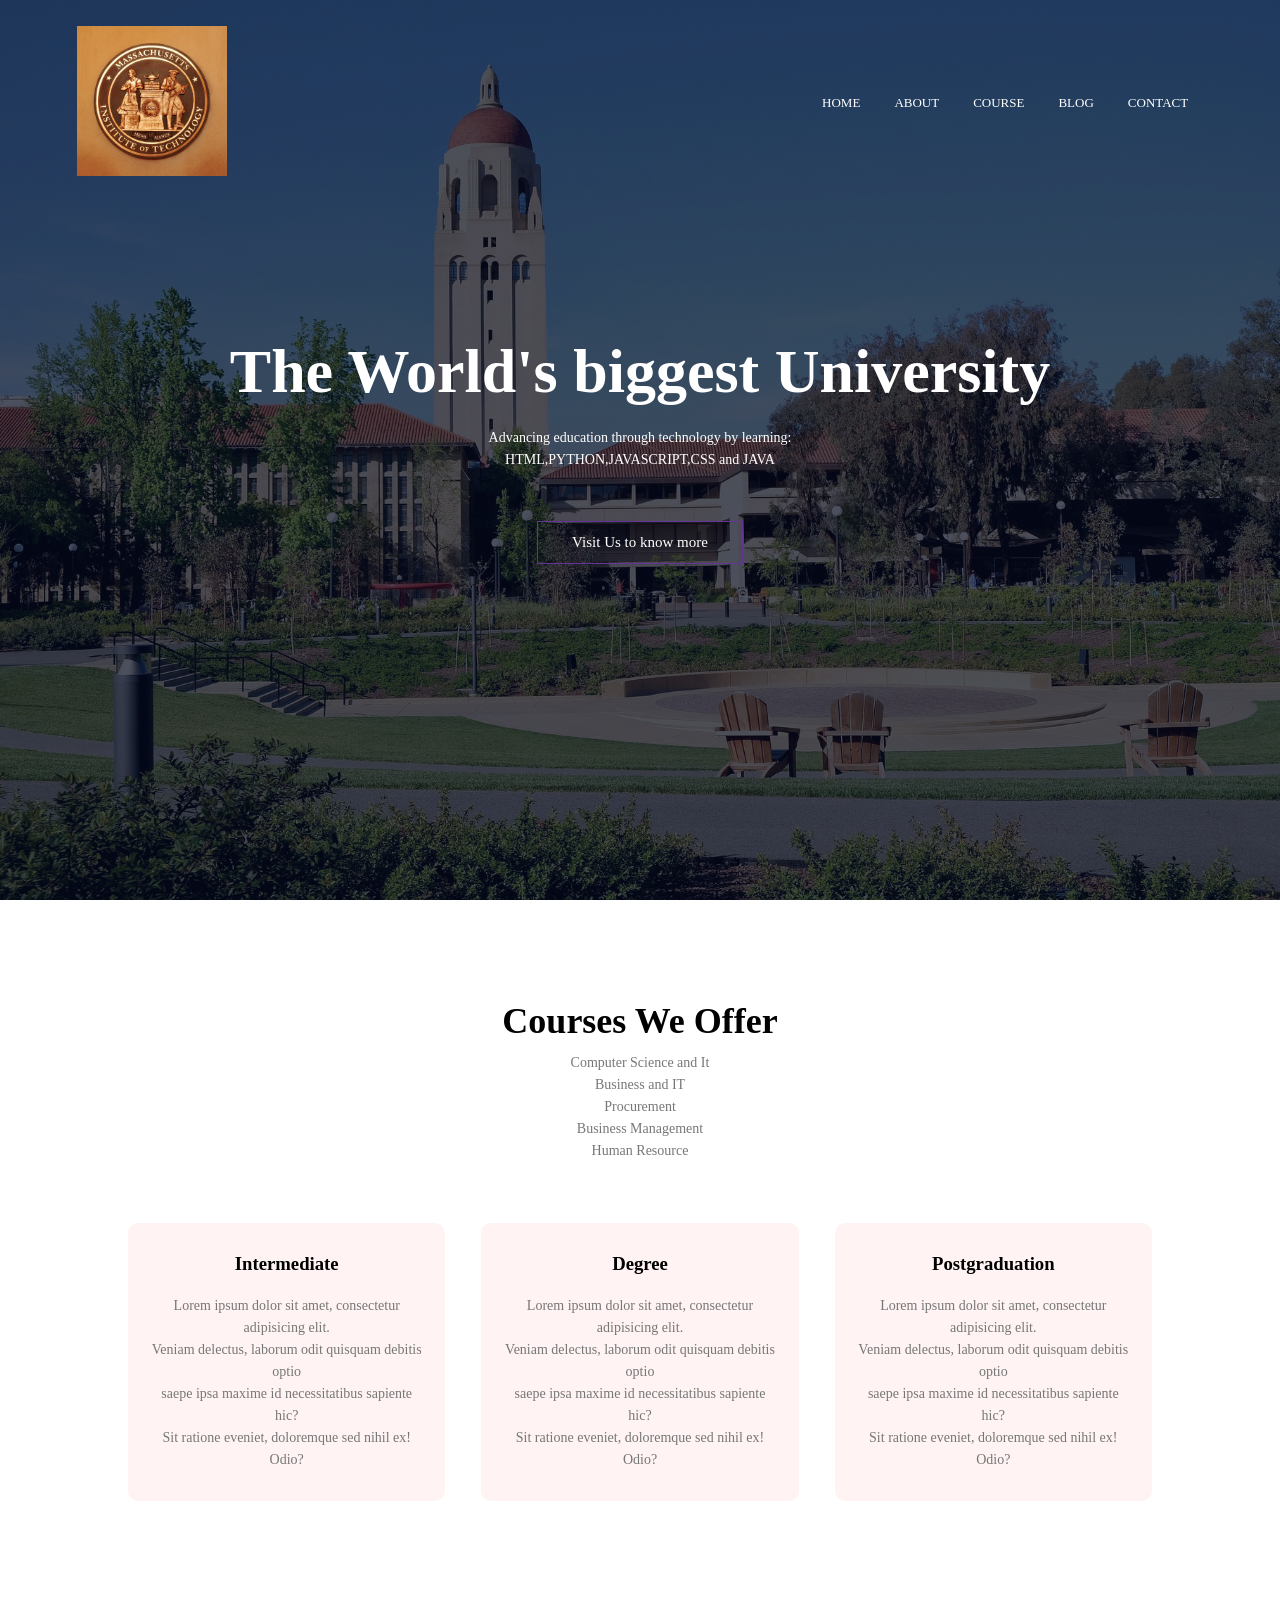
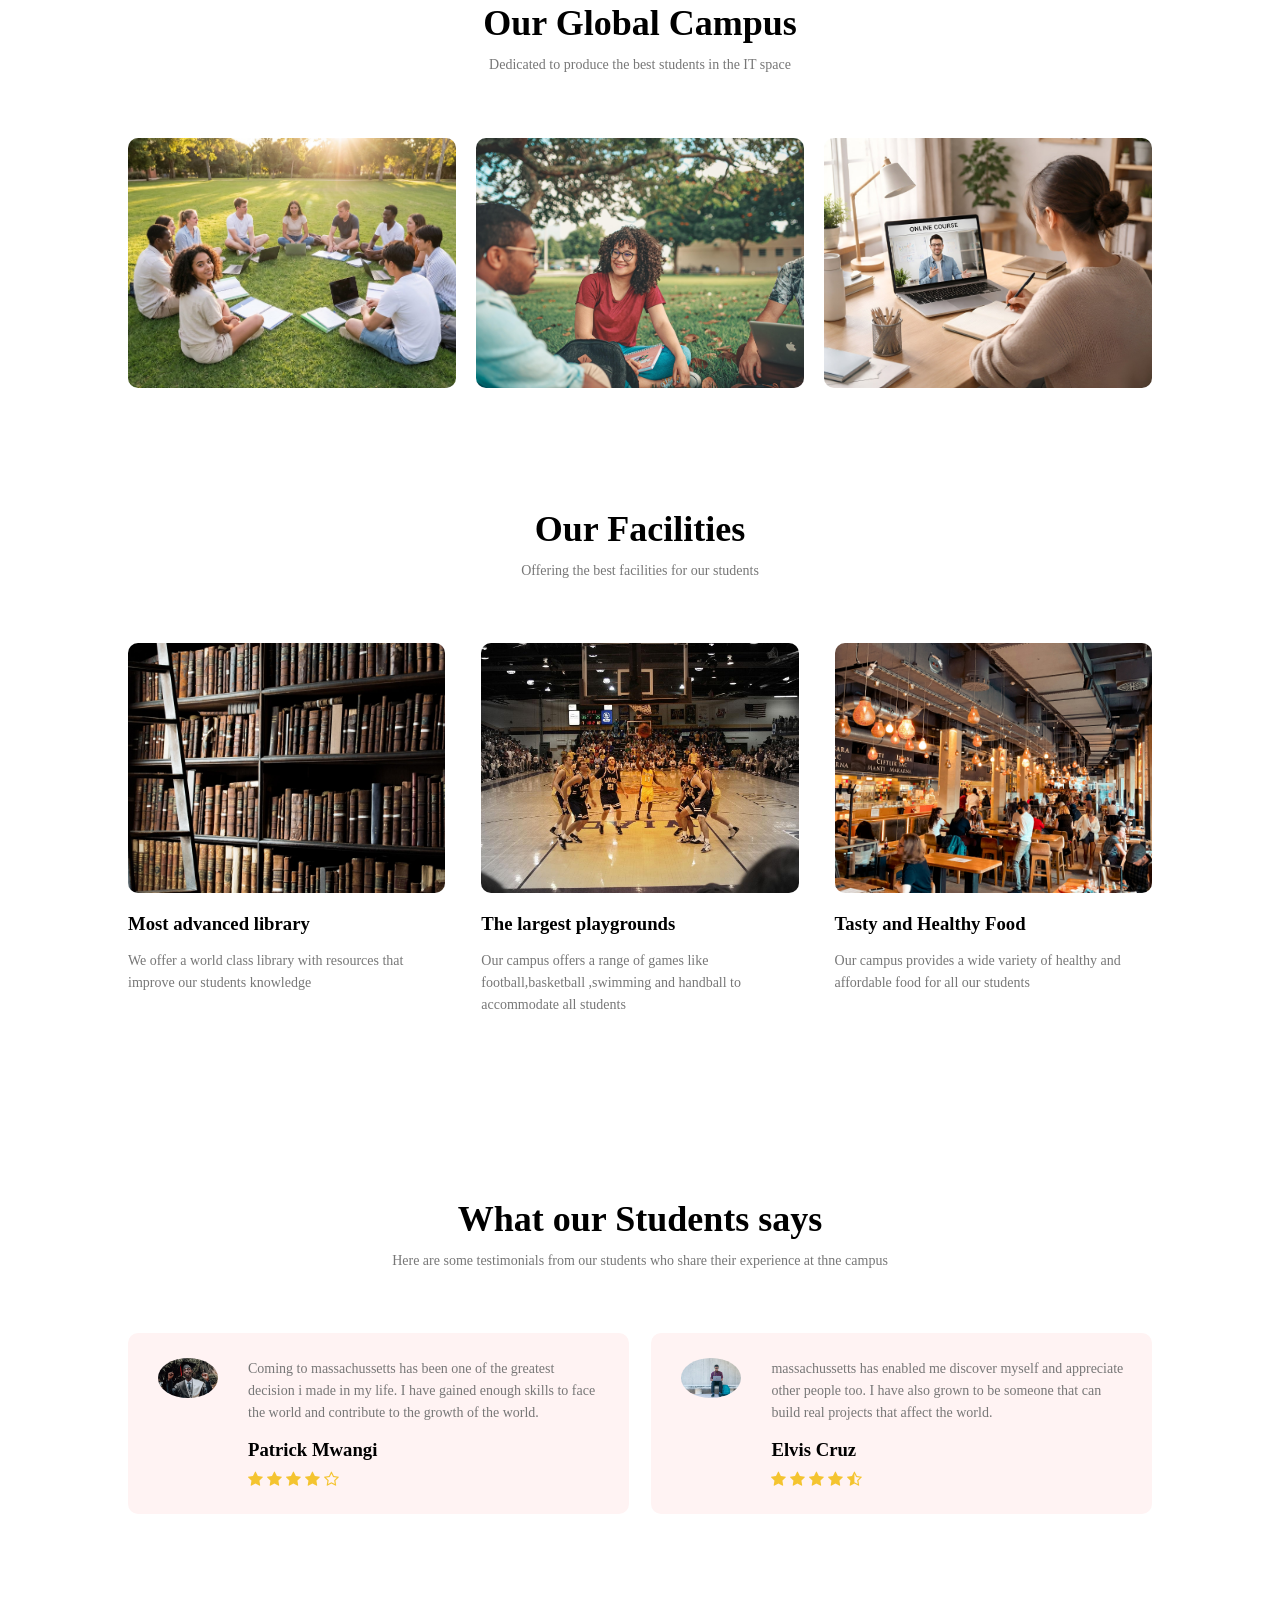
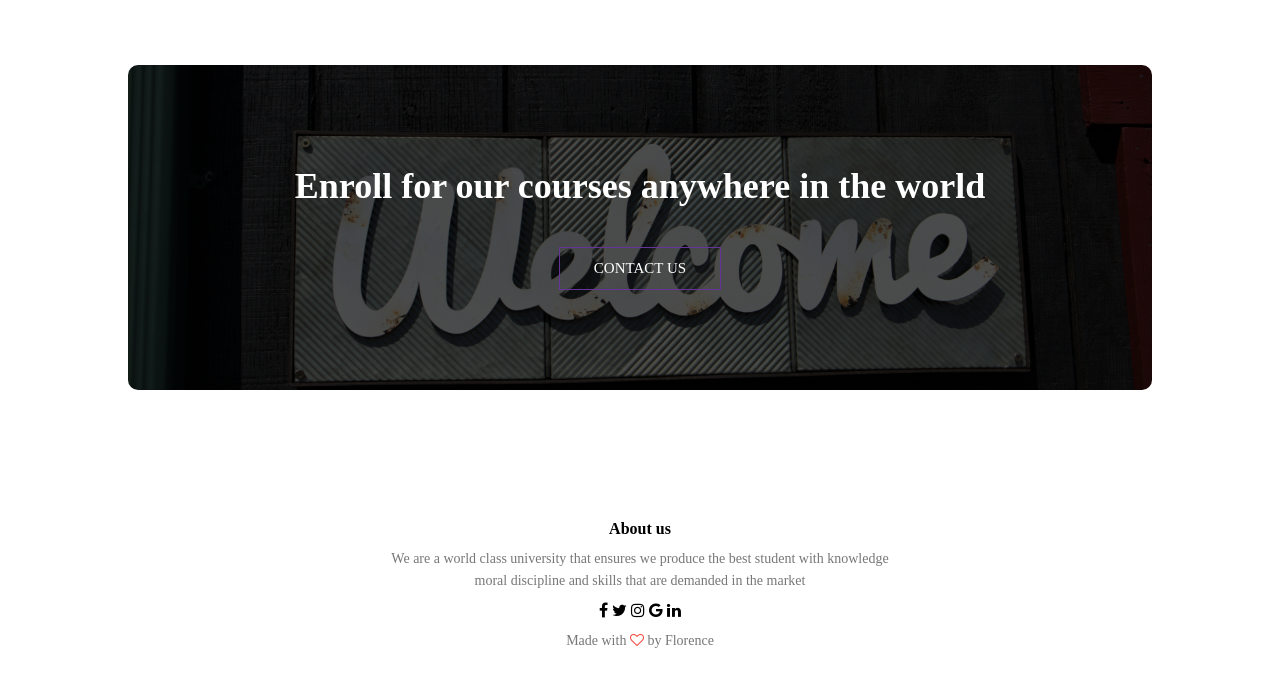
<file: index.html>
<!DOCTYPE html>
<html lang="en">
<head>
    <meta charset="UTF-8">
    <meta name="viewport" content="width=device-width, initial-scale=1.0">
    <title>University website</title>
    <link rel="stylesheet" href="style.css">
    <link rel="stylesheet" href="https://cdnjs.cloudflare.com/ajax/libs/font-awesome/4.7.0/css/font-awesome.min.css">
</head>
<body>
    <section class="header">
    <nav>
        <a href="index.html"><img src="images/logo.jpg"></a>
        <div class="nav-links" id="navLinks">
            <i class="fa fa-times"onclick="hideMenu()" ></i>
            <ul>
             <li><a href="index.html">HOME</a></li>
            <li><a href="about.html">ABOUT</a></li>
            <li><a href="course.html">COURSE</a></li>
            <li><a href="blog.html">BLOG</a></li>
             <li><a href="contact.html">CONTACT</a></li>
             </ul>
        </div>
        <i class="fa fa-bars" onclick="showMenu()"></i>

    </nav>

    <div class="text-box">
        <h1>The World's biggest University</h1>
        <p>Advancing education through technology by learning:<br> HTML,PYTHON,JAVASCRIPT,CSS and JAVA</p>
        <a href="" class="hero-btn">Visit Us to know more</a>
    </div>
    </section>
    <!-----Course------>
    <section class="course">
        <h1>Courses We Offer</h1>
        <p>Computer Science and It<br>Business and IT<br>Procurement<br>Business Management<br>Human Resource</p>

        <div class="row">
            <div class="course-col">
                <h3>Intermediate</h3>
                <p>Lorem ipsum dolor sit amet, consectetur adipisicing elit. <br>Veniam delectus, laborum odit quisquam debitis optio<br> saepe ipsa maxime id necessitatibus sapiente hic? <br>Sit ratione eveniet, doloremque sed nihil ex! Odio?</p>
            </div>
            <div class="course-col">
                <h3>Degree</h3>
                <p>Lorem ipsum dolor sit amet, consectetur adipisicing elit. <br>Veniam delectus, laborum odit quisquam debitis optio<br> saepe ipsa maxime id necessitatibus sapiente hic? <br>Sit ratione eveniet, doloremque sed nihil ex! Odio?</p>
            </div>
            <div class="course-col">
                <h3>Postgraduation</h3>
                <p>Lorem ipsum dolor sit amet, consectetur adipisicing elit. <br>Veniam delectus, laborum odit quisquam debitis optio<br> saepe ipsa maxime id necessitatibus sapiente hic? <br>Sit ratione eveniet, doloremque sed nihil ex! Odio?</p>
            </div>

        </div>

    </section>
    <!-------campus----->
    <section class="campus">
        <h1>Our Global Campus</h1>
        <p>Dedicated to produce the best students in the IT space</p>
        <div class="row">
            <div class="campus-col">
                <img src="images/group discussion.jpg">
                <div class="layer">
                    <h3>MIAMI</h3>
                </div>
            </div>
            <div class="campus-col">
                <img src="images/learning.jpg">
                <div class="layer">
                    <h3>NAIROBI</h3>
                </div>
            </div>
            <div class="campus-col">
                <img src="images/online learning.jpg">
                <div class="layer">
                    <h3>LONDON</h3>
                </div>
            </div>
        </div>
    </section>
    <!---facilities----->
    <section class="facilities">
        <h1>Our Facilities</h1>
        <p>Offering the best facilities for our students</p>
        <div class="row">
            <div class="facilities-col">
                <img src="images/library.jpg">
                <h3>Most advanced library</h3>
                <p>We offer a world class library with resources that improve our students knowledge</p>

            </div>
             <div class="facilities-col">
                <img src="images/basketball.jpg">
                <h3>The largest playgrounds</h3>
                <p>Our campus offers a range of games like football,basketball ,swimming and handball to accommodate all students</p>

            </div>
             <div class="facilities-col">
                <img src="images/cafetaria.jpg">
                <h3>Tasty and Healthy Food</h3>
                <p>Our campus provides a wide variety of healthy and affordable food for all our students</p>

            </div>

        </div>

    </section>

    <!-------testimonials----->
    <section class="testimonials">
        <h1>What our Students says</h1>
        <p>Here are some testimonials from our students who share their experience at thne campus</p>
        <div class="row">
            <div class="testimonial-col">
                <img src="images/graduate.jpg">
            <div>
                <p>Coming to massachussetts  has been one of the greatest decision i made in my life. I have gained enough skills to face the world and contribute to the growth of the world.</p>
                <h3>Patrick Mwangi</h3>
                <i class="fa fa-star"></i>
                <i class="fa fa-star"></i>
                <i class="fa fa-star"></i>
                <i class="fa fa-star"></i>
                <i class="fa fa-star-o"></i>

            </div>
            </div>
             <div class="testimonial-col">
                <img src="images/student.jpg">
            <div>
                <p>massachussetts has enabled me discover myself and appreciate other people too. I have also grown to be someone that can build real projects that affect the world. </p>
                <h3>Elvis Cruz</h3>
                <i class="fa fa-star"></i>
                <i class="fa fa-star"></i>
                <i class="fa fa-star"></i>
                <i class="fa fa-star"></i>
                <i class="fa fa-star-half-o"></i>
            </div>
            </div>
        </div>

    </section>

    <!-------call to action----->
    <section class="cta">
        <h1>Enroll for our courses anywhere in the world</h1>
        <a href="" class="hero-btn">CONTACT US</a>
    </section>

    <!-----Footer---->
    <section class="footer">
        <h4>About us</h4>
        <p>We are a world class university that ensures we produce the best student with knowledge<br>moral discipline and skills that are demanded in the market</p>
        <div class="icons">
        <i class="fa fa-facebook"></i>
        <i class="fa fa-twitter"></i>
        <i class="fa fa-instagram"></i>
        <i class="fa fa-google"></i>
        <i class="fa fa-linkedin"></i>
        </div>
        <p>Made with <i class="fa fa-heart-o"></i> by Florence</p>
    </section>

    <!--------JavaScript for Toggle Menu------>
    <script>
        var navLinks = document.getElementById("navLinks");
        function showMenu() {
            navLinks.style.right = "0";
        }
        function hideMenu() {
            navLinks.style.right = "-200px";
        }

    </script>
</body>
</html>
</file>
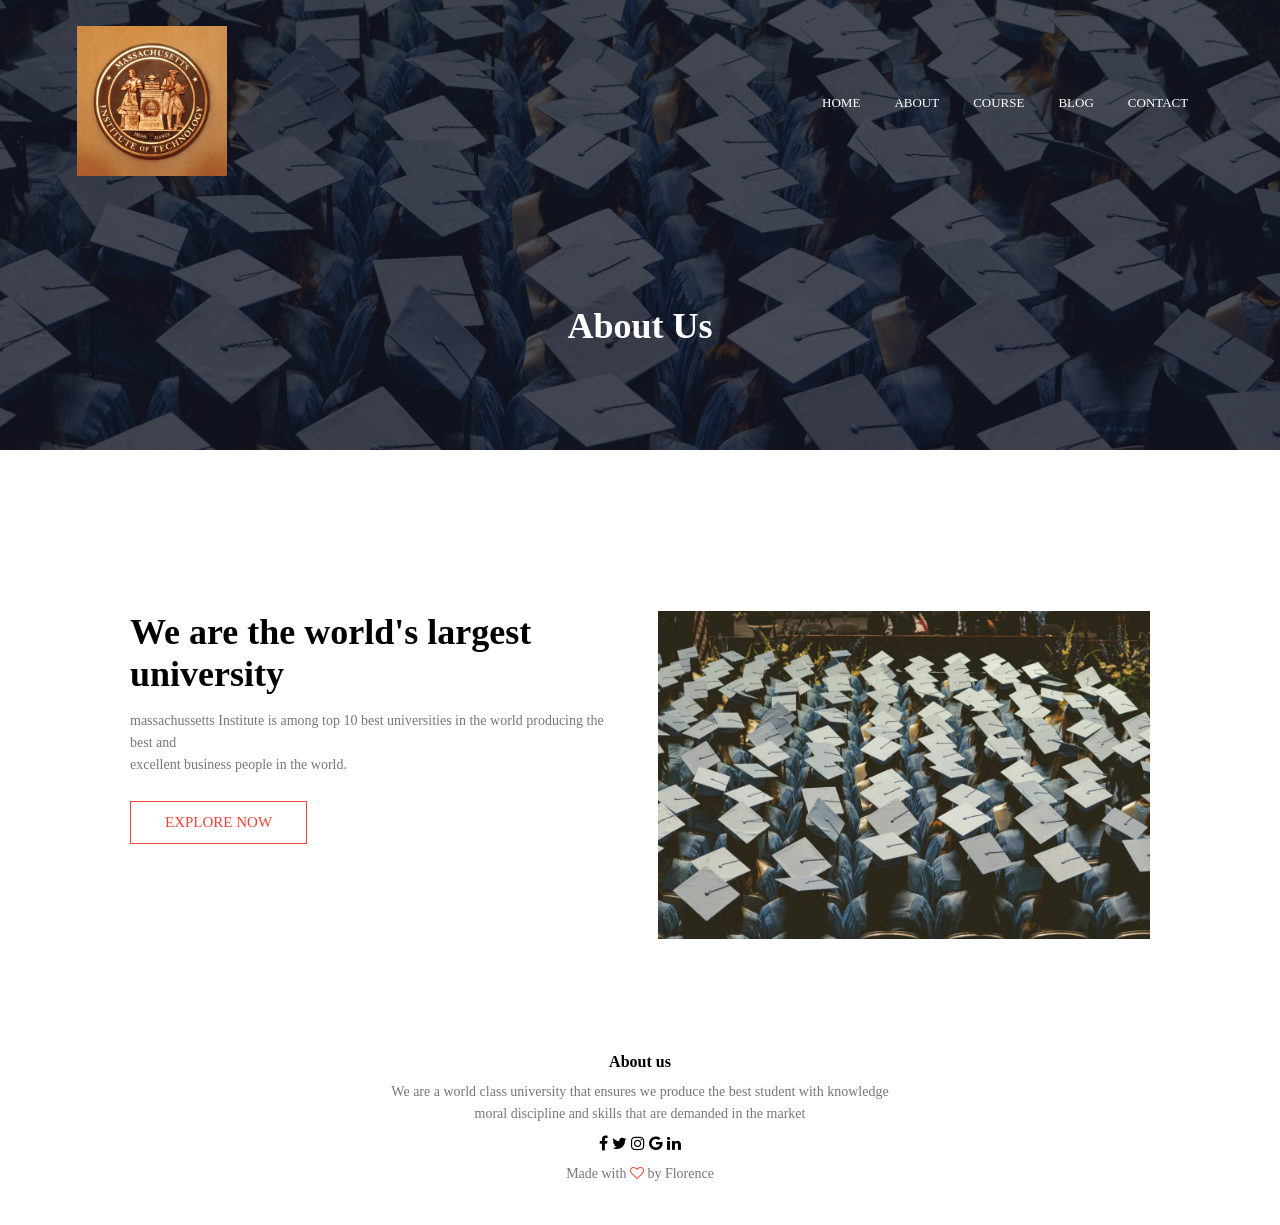
<file: about.html>
<!DOCTYPE html>
<html lang="en">
<head>
    <meta charset="UTF-8">
    <meta name="viewport" content="width=device-width, initial-scale=1.0">
    <title>University website</title>
    <link rel="stylesheet" href="style.css">
    <link rel="stylesheet" href="https://cdnjs.cloudflare.com/ajax/libs/font-awesome/4.7.0/css/font-awesome.min.css">
</head>
<body>
    <section class="sub-header">
    <nav>
        <a href="index.html"><img src="images/logo.jpg"></a>
        <div class="nav-links" id="navLinks">
            <i class="fa fa-times"onclick="hideMenu()" ></i>
            <ul>
            <li><a href="index.html">HOME</a></li>
            <li><a href="about.html">ABOUT</a></li>
            <li><a href="course.html">COURSE</a></li>
            <li><a href="blog.html">BLOG</a></li>
             <li><a href="contact.html">CONTACT</a></li>
             </ul>
        </div>
        <i class="fa fa-bars" onclick="showMenu()"></i>

    </nav>
<h1>About Us</h1>
    
    </section>
    <!------about us content----->
    <section class="about-us">
        <div class="row">
            <div class="about-col">
                <h1>We are the world's largest university</h1>
                <p>massachussetts Institute is among top 10 best universities in the world producing the best and <br>excellent business people in the world.<br> </p>
                <a href="" class="hero-btn red-btn">EXPLORE NOW</a>
                </div>
                <div class="about-col">
                    <img src="images/about.jpg">
                
            </div>
        </div>
    </section>
   
    <!-----Footer---->
    <section class="footer">
        <h4>About us</h4>
        <p>We are a world class university that ensures we produce the best student with knowledge<br>moral discipline and skills that are demanded in the market</p>
        <div class="icons">
        <i class="fa fa-facebook"></i>
        <i class="fa fa-twitter"></i>
        <i class="fa fa-instagram"></i>
        <i class="fa fa-google"></i>
        <i class="fa fa-linkedin"></i>
        </div>
        <p>Made with <i class="fa fa-heart-o"></i> by Florence</p>
    </section>

    <!--------JavaScript for Toggle Menu------>
    <script>
        var navLinks = document.getElementById("navLinks");
        function showMenu() {
            navLinks.style.right = "0";
        }
        function hideMenu() {
            navLinks.style.right = "-200px";
        }

    </script>
</body>
</html>
</file>
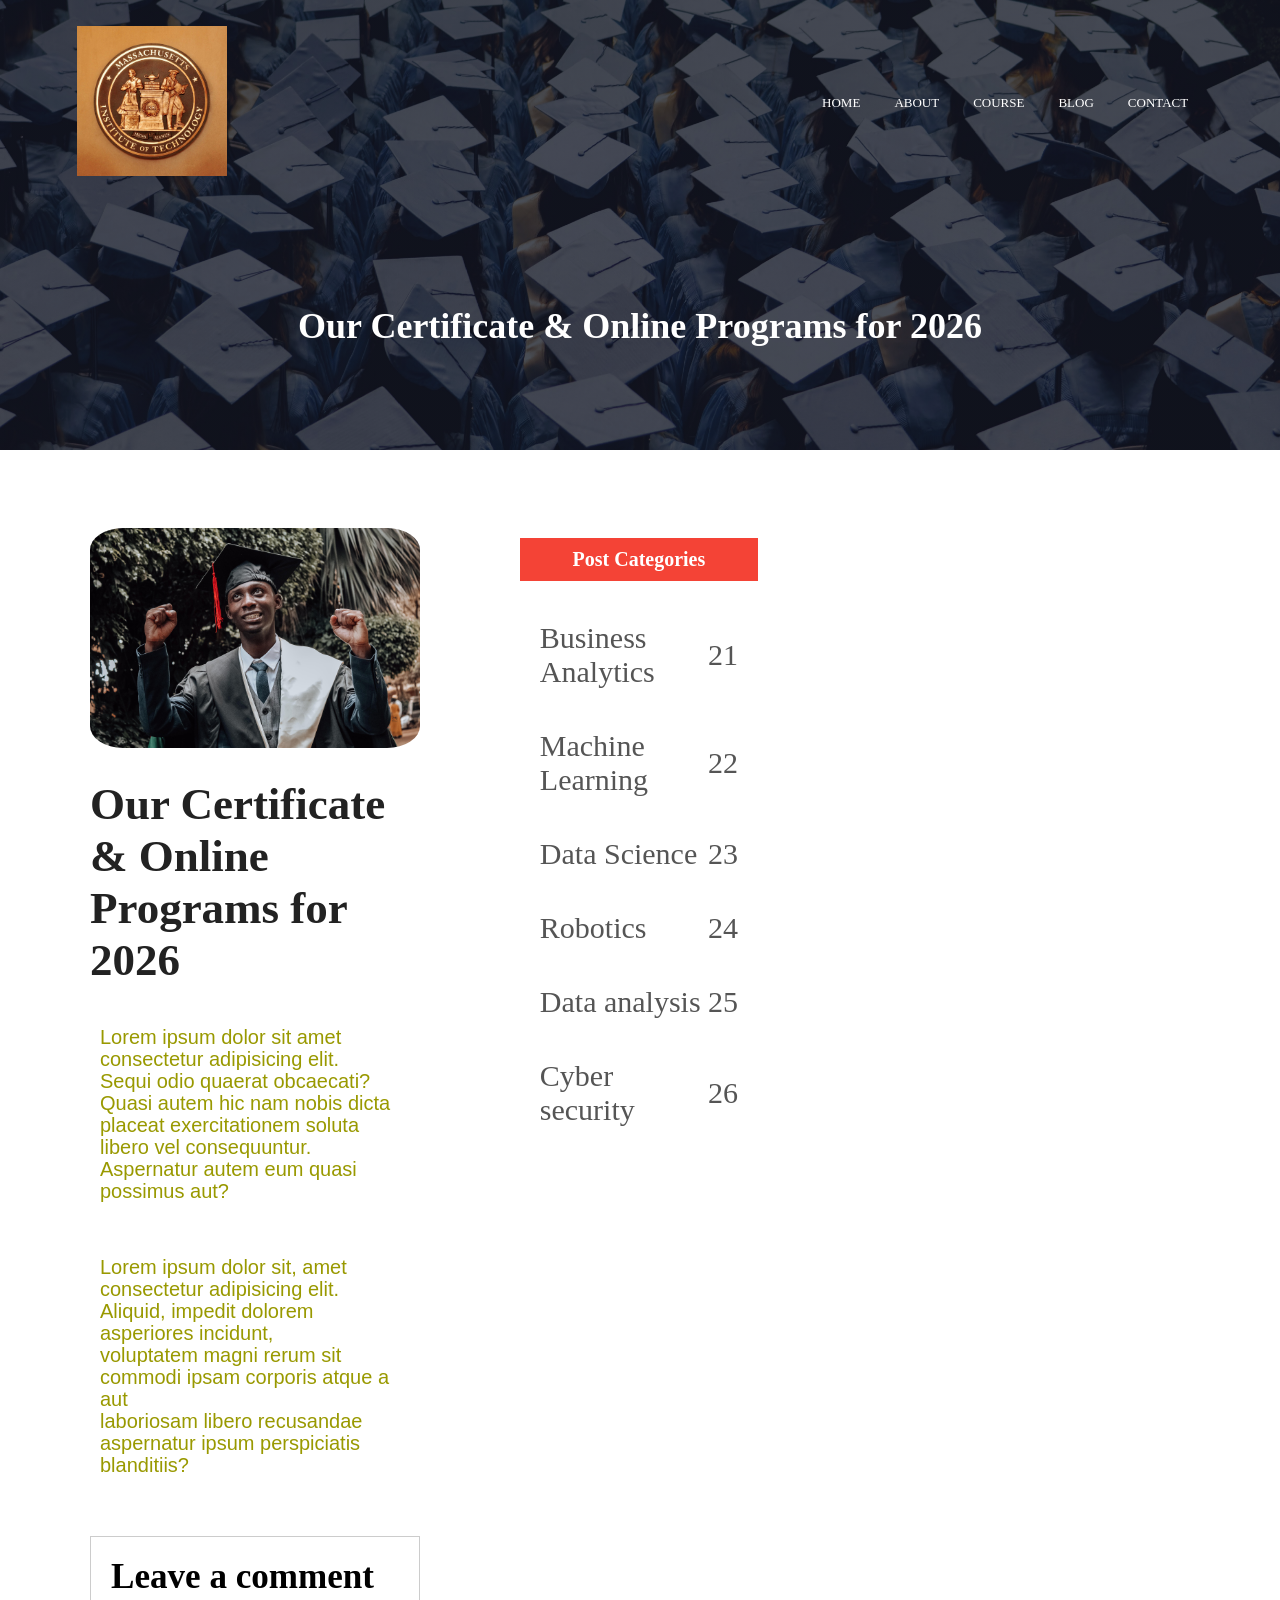
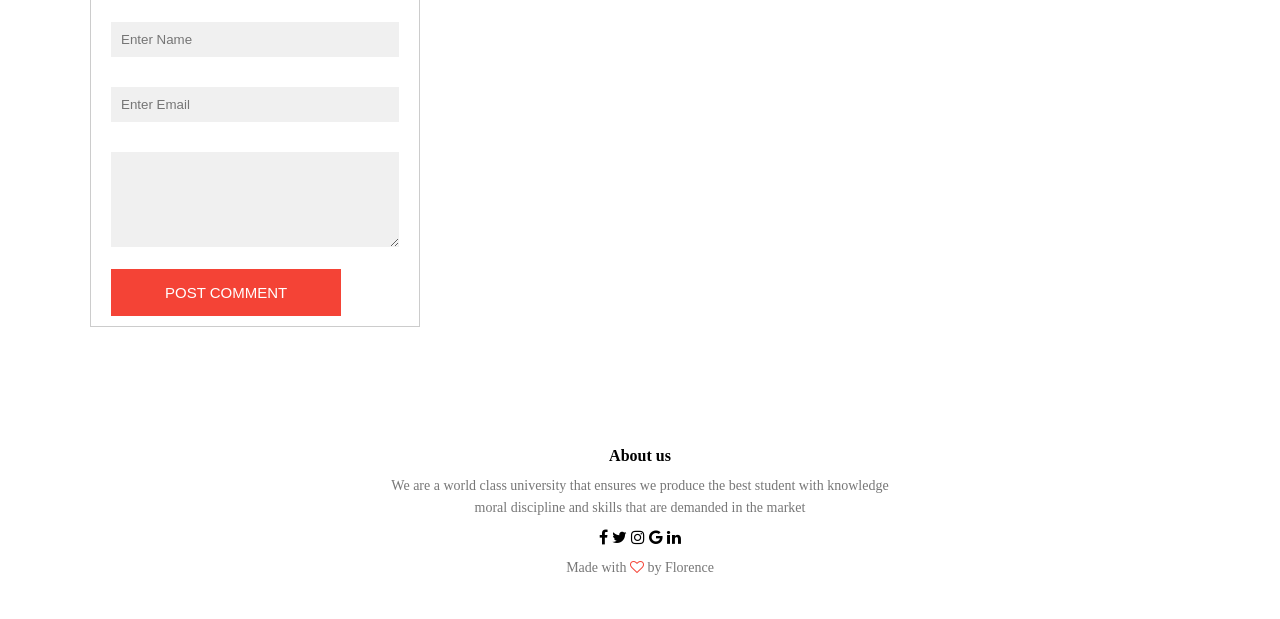
<file: blog.html>
<!DOCTYPE html>
<html lang="en">
<head>
    <meta charset="UTF-8">
    <meta name="viewport" content="width=device-width, initial-scale=1.0">
    <title>University website</title>
    <link rel="stylesheet" href="style.css">
    <link rel="stylesheet" href="https://cdnjs.cloudflare.com/ajax/libs/font-awesome/4.7.0/css/font-awesome.min.css">
</head>
<body>
    <section class="sub-header">
    <nav>
        <a href="index.html"><img src="images/logo.jpg"></a>
        <div class="nav-links" id="navLinks">
            <i class="fa fa-times"onclick="hideMenu()" ></i>
            <ul>
             <li><a href="index.html">HOME</a></li>
            <li><a href="about.html">ABOUT</a></li>
            <li><a href="course.html">COURSE</a></li>
            <li><a href="blog.html">BLOG</a></li>
             <li><a href="contact.html">CONTACT</a></li>
             </ul>
        </div>
        <i class="fa fa-bars" onclick="showMenu()"></i>

    </nav>
<h1>Our Certificate & Online Programs for 2026</h1>

    </section>
    <!----BLOG PAGE CONTENT---->
    <section class="blog-content">
        <div class="row">
            <div class="blog-left">
            <img src="images/graduate.jpg">
            <h2>Our Certificate & Online Programs for 2026</h2>
            <p>Lorem ipsum dolor sit amet consectetur adipisicing elit. <br>Sequi odio quaerat obcaecati? Quasi autem hic nam nobis dicta placeat exercitationem soluta libero vel consequuntur.<br> Aspernatur autem eum quasi possimus aut?</p>
            <br>
            <p>Lorem ipsum dolor sit, amet consectetur adipisicing elit. <br>Aliquid, impedit dolorem asperiores incidunt, <br>voluptatem magni rerum sit commodi ipsam corporis atque a aut <br>laboriosam libero recusandae aspernatur ipsum perspiciatis blanditiis?</p>
            
            <div class="comment-box">
                <h3>Leave a comment</h3>
                <form class="comment-form">
                    <input type="text" placeholder="Enter Name">
                    <input type="email" placeholder="Enter Email">
                    <textarea rows="5" placeholder="Your comment">
                    </textarea>
                    <button type= "submit" class="contact-btn">POST COMMENT</button>
                </form>
            </div>
            </div>
            <div class="blog-right">
            <h3>Post Categories</h3>
        <div>
            <span>Business Analytics</span>
            <span>21</span>
        </div>
         <div>
            <span>Machine Learning</span>
            <span>22</span>
        </div>
         <div>
            <span>Data Science</span>
            <span>23</span>
        </div>
         <div>
            <span>Robotics</span>
            <span>24</span>
        </div>
         <div>
            <span>Data analysis</span>
            <span>25</span>
        </div>
         <div>
            <span>Cyber security</span>
            <span>26</span>
        </div>
     </div>
     
</div>
    </section>

    
    
    <!-----Footer---->
    <section class="footer">
        <h4>About us</h4>
        <p>We are a world class university that ensures we produce the best student with knowledge<br>moral discipline and skills that are demanded in the market</p>
        <div class="icons">
        <i class="fa fa-facebook"></i>
        <i class="fa fa-twitter"></i>
        <i class="fa fa-instagram"></i>
        <i class="fa fa-google"></i>
        <i class="fa fa-linkedin"></i>
        </div>
        <p>Made with <i class="fa fa-heart-o"></i> by Florence</p>
    </section>

    <!--------JavaScript for Toggle Menu------>
    <script>
        var navLinks = document.getElementById("navLinks");
        function showMenu() {
            navLinks.style.right = "0";
        }
        function hideMenu() {
            navLinks.style.right = "-200px";
        }

    </script>
</body>
</html>
</file>
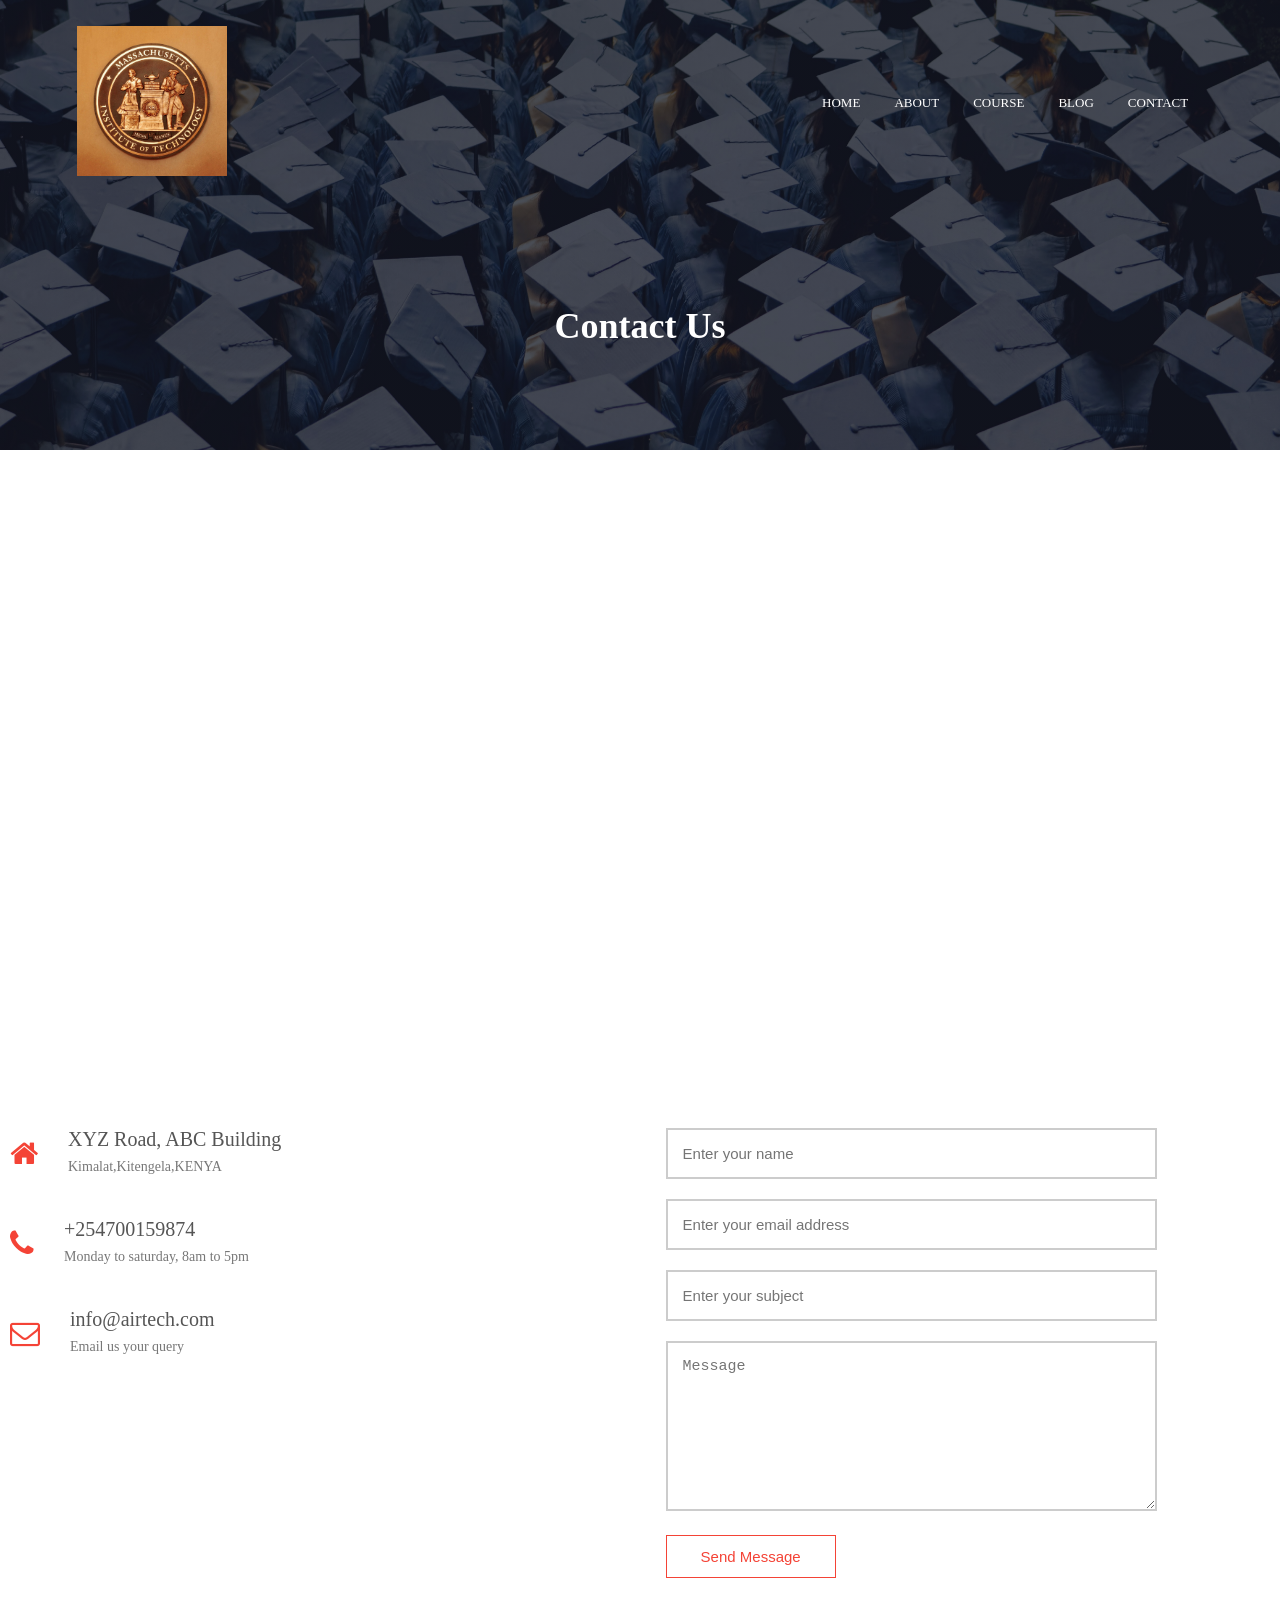
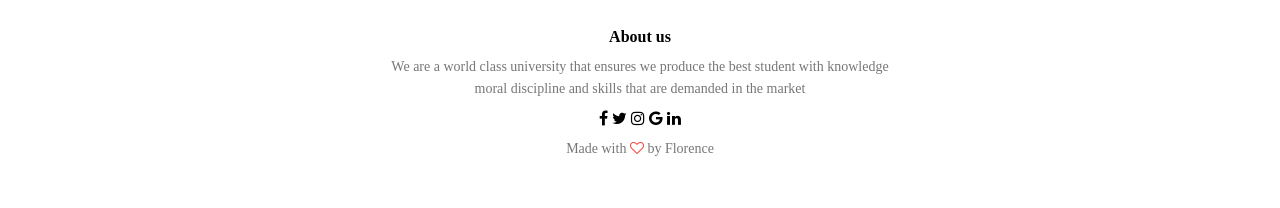
<file: contact.html>
<!DOCTYPE html>
<html lang="en">
<head>
    <meta charset="UTF-8">
    <meta name="viewport" content="width=device-width, initial-scale=1.0">
    <title>University website</title>
    <link rel="stylesheet" href="style.css">
    <link rel="stylesheet" href="https://cdnjs.cloudflare.com/ajax/libs/font-awesome/4.7.0/css/font-awesome.min.css">
</head>
<body>
    <section class="sub-header">
    <nav>
        <a href="index.html"><img src="images/logo.jpg"></a>
        <div class="nav-links" id="navLinks">
            <i class="fa fa-times"onclick="hideMenu()" ></i>
            <ul>
            <li><a href="index.html">HOME</a></li>
            <li><a href="about.html">ABOUT</a></li>
            <li><a href="course.html">COURSE</a></li>
            <li><a href="blog.html">BLOG</a></li>
             <li><a href="contact.html">CONTACT</a></li>
             </ul>
        </div>
        <i class="fa fa-bars" onclick="showMenu()"></i>

    </nav>
<h1>Contact Us</h1>
    
    </section>
      <!-----contact us---->
      <section class="location">
        <iframe src="https://www.google.com/maps/embed?pb=!1m14!1m12!1m3!1d31906.670361699435!2d36.9393664!3d-1.5630336!2m3!1f0!2f0!3f0!3m2!1i1024!2i768!4f13.1!5e0!3m2!1sen!2ske!4v1781261738125!5m2!1sen!2ske" width="600" height="450" style="border:0;" allowfullscreen="" loading="lazy" referrerpolicy="no-referrer-when-downgrade"></iframe>
      </section>
      <section class="Contact-us">
        <div class="row">
            <div class="contact-col">
            <div>
            <i class="fa fa-home"></i>
            <span>
                <h5>XYZ Road, ABC Building</h5>
                <p>Kimalat,Kitengela,KENYA</p>
            </span>
        </div>
        <div>
            <i class="fa fa-phone"></i>
            <span>
                <h5>+254700159874</h5>
                <p>Monday to saturday, 8am to 5pm</p>
            </span>
        </div>
        <div>
            <i class="fa fa-envelope-o"></i>
            <span>
                <h5>info@airtech.com</h5>
                <p>Email us your query</p>
            </span>
         </div>
        </div>
         <div class="contact-col">
            <form action="form-handler.php" method="post">
                <input type="text" name="name" placeholder="Enter your name"required>
                <input type="email" name="email" placeholder="Enter your email address"required>
                <input type="text" name="subject"placeholder="Enter your subject"required>
                <textarea rows="8" name="message"placeholder="Message" required></textarea>
                <button type="submit" class="hero-btn red-btn">Send Message</button>
            </form>
         </div>
        </div>
      </section>
    <!-----Footer---->
    <section class="footer">
        <h4>About us</h4>
        <p>We are a world class university that ensures we produce the best student with knowledge<br>moral discipline and skills that are demanded in the market</p>
        <div class="icons">
        <i class="fa fa-facebook"></i>
        <i class="fa fa-twitter"></i>
        <i class="fa fa-instagram"></i>
        <i class="fa fa-google"></i>
        <i class="fa fa-linkedin"></i>
        </div>
        <p>Made with <i class="fa fa-heart-o"></i> by Florence</p>
    </section>

    <!--------JavaScript for Toggle Menu------>
    <script>
        var navLinks = document.getElementById("navLinks");
        function showMenu() {
            navLinks.style.right = "0";
        }
        function hideMenu() {
            navLinks.style.right = "-200px";
        }

    </script>
</body>
</html>
</file>
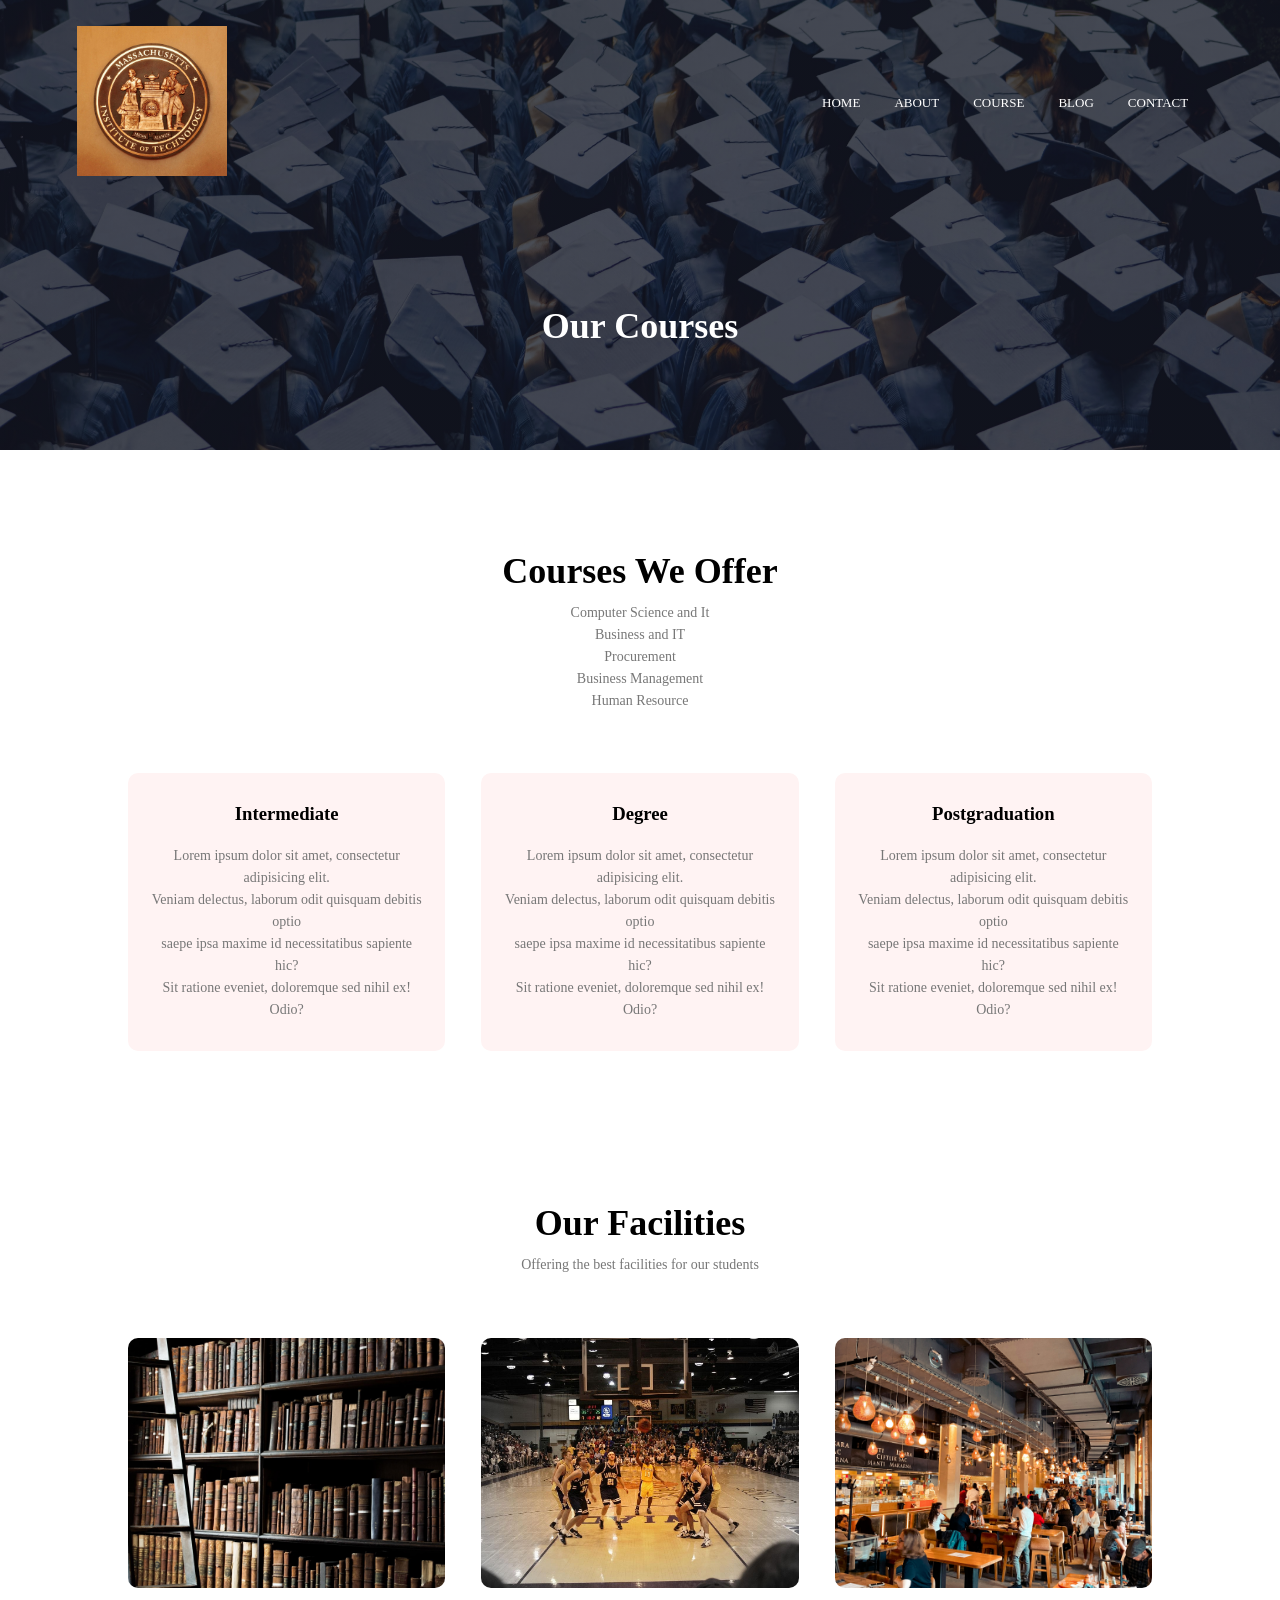
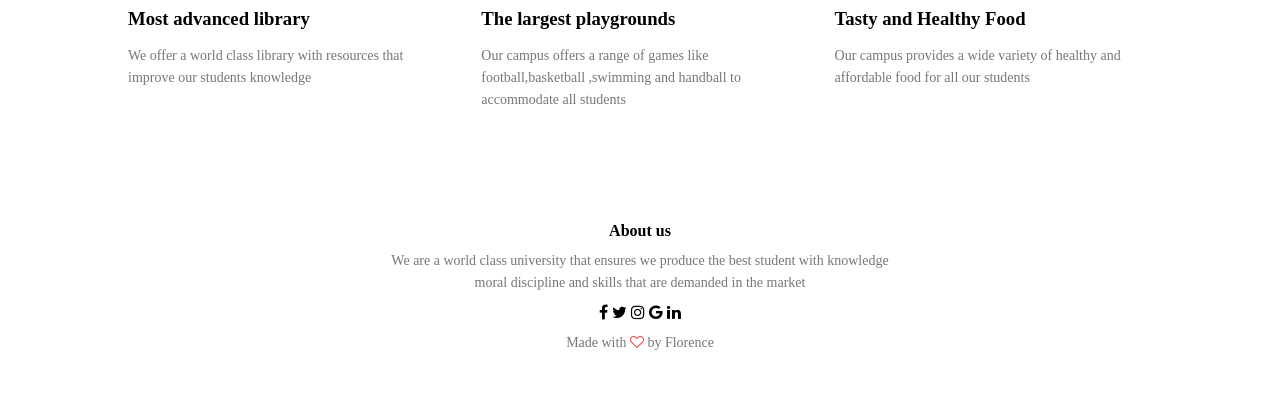
<file: course.html>
<!DOCTYPE html>
<html lang="en">
<head>
    <meta charset="UTF-8">
    <meta name="viewport" content="width=device-width, initial-scale=1.0">
    <title>University website</title>
    <link rel="stylesheet" href="style.css">
    <link rel="stylesheet" href="https://cdnjs.cloudflare.com/ajax/libs/font-awesome/4.7.0/css/font-awesome.min.css">
</head>
<body>
    <section class="sub-header">
    <nav>
        <a href="index.html"><img src="images/logo.jpg"></a>
        <div class="nav-links" id="navLinks">
            <i class="fa fa-times"onclick="hideMenu()" ></i>
            <ul>
             <li><a href="index.html">HOME</a></li>
            <li><a href="about.html">ABOUT</a></li>
            <li><a href="course.html">COURSE</a></li>
            <li><a href="blog.html">BLOG</a></li>
             <li><a href="contact.html">CONTACT</a></li>
             </ul>
        </div>
        <i class="fa fa-bars" onclick="showMenu()"></i>

    </nav>
<h1>Our Courses</h1>
    
    </section>
    <!-----courses---->
    <section class="course">
        <h1>Courses We Offer</h1>
        <p>Computer Science and It<br>Business and IT<br>Procurement<br>Business Management<br>Human Resource</p>

        <div class="row">
            <div class="course-col">
                <h3>Intermediate</h3>
                <p>Lorem ipsum dolor sit amet, consectetur adipisicing elit. <br>Veniam delectus, laborum odit quisquam debitis optio<br> saepe ipsa maxime id necessitatibus sapiente hic? <br>Sit ratione eveniet, doloremque sed nihil ex! Odio?</p>
            </div>
            <div class="course-col">
                <h3>Degree</h3>
                <p>Lorem ipsum dolor sit amet, consectetur adipisicing elit. <br>Veniam delectus, laborum odit quisquam debitis optio<br> saepe ipsa maxime id necessitatibus sapiente hic? <br>Sit ratione eveniet, doloremque sed nihil ex! Odio?</p>
            </div>
            <div class="course-col">
                <h3>Postgraduation</h3>
                <p>Lorem ipsum dolor sit amet, consectetur adipisicing elit. <br>Veniam delectus, laborum odit quisquam debitis optio<br> saepe ipsa maxime id necessitatibus sapiente hic? <br>Sit ratione eveniet, doloremque sed nihil ex! Odio?</p>
            </div>

        </div>

    </section>
   <section class="facilities">
        <h1>Our Facilities</h1>
        <p>Offering the best facilities for our students</p>
        <div class="row">
            <div class="facilities-col">
                <img src="images/library.jpg">
                <h3>Most advanced library</h3>
                <p>We offer a world class library with resources that improve our students knowledge</p>

            </div>
             <div class="facilities-col">
                <img src="images/basketball.jpg">
                <h3>The largest playgrounds</h3>
                <p>Our campus offers a range of games like football,basketball ,swimming and handball to accommodate all students</p>

            </div>
             <div class="facilities-col">
                <img src="images/cafetaria.jpg">
                <h3>Tasty and Healthy Food</h3>
                <p>Our campus provides a wide variety of healthy and affordable food for all our students</p>

            </div>

        </div>

    </section>
   
    <!-----Footer---->
    <section class="footer">
        <h4>About us</h4>
        <p>We are a world class university that ensures we produce the best student with knowledge<br>moral discipline and skills that are demanded in the market</p>
        <div class="icons">
        <i class="fa fa-facebook"></i>
        <i class="fa fa-twitter"></i>
        <i class="fa fa-instagram"></i>
        <i class="fa fa-google"></i>
        <i class="fa fa-linkedin"></i>
        </div>
        <p>Made with <i class="fa fa-heart-o"></i> by Florence</p>
    </section>

    <!--------JavaScript for Toggle Menu------>
    <script>
        var navLinks = document.getElementById("navLinks");
        function showMenu() {
            navLinks.style.right = "0";
        }
        function hideMenu() {
            navLinks.style.right = "-200px";
        }

    </script>
</body>
</html>
</file>
<file: style.css>
*{
    margin: 0;
    padding: 0;
}

.header{
    min-height: 100vh;
    width: 100%;
    background-image: linear-gradient(rgba(4,9,30,0.7),rgba(4,9,30,0.7)), url(images/campus.jpg);
    background-position: center;
    background-size: cover;
    position: relative;
}
nav{
    display: flex;
    padding: 2% 6%;
    justify-content: space-between;
    align-items: center;
}
nav img{
    width:150px;
    padding-left: none;
}

.nav-links{
    flex: 1;
    text-align: right;
}

.nav-links ul li{
    list-style: none;
    display: inline-block;
    padding: 5px 15px;
    padding-top: 5px;
    position: relative;
}

.nav-links ul li a{
    color: #fff;
    text-decoration: none;
    font-size: 13px;
}
.nav-links ul li::after{
    content: '';
    width:0%;
    height: 2px;
    background: #f44336;
    display: block;
    margin: auto;
    transition: 0.5s;
}

.nav-links ul li:hover::after{
    width: 100%;
}

.text-box{
    width: 90%;
    color: #fff;
    position: absolute;
    top: 50%;
    left: 50%;
    transform: translate(-50%,-50%);
    text-align: center;
}
.text-box h1{
    font-size: 62px;
}

.text-box p{
    margin: 10px 0 40px;
    font-size: 14px;
    color: #fff;
}

.hero-btn{
    display: inline-block;
    text-decoration: none;
    color: #fff;
    border: 1px solid rebeccapurple;
    padding: 12px 34px;
    font-size: 15px;
    background: transparent;
    position: relative;
    cursor: pointer;
}
.hero-btn:hover{
    border: 1px solid #f44336;
    background: #f44336;
    transition: 1s;
}

nav .fa-bars,
nav .fa-times {
    display: none;
}
@media(max-width: 700px){
    .text-box h1{
        font-size: 20px;
    }
    .nav-links ul li{
        display: block;
    }
    .nav-links{
        position: fixed;
        background: #f44336;
        height: 100vh;
        width: 200px;
        top: 0;
        right:-200px;
        text-align: left;
        z-index: 2;
        transition: 1s;
    }
    nav .fa-bars, nav .fa-times {
        display: block;
        color: #fff;
        margin: 10px;
        font-size: 22px;
        cursor: pointer;
    }
    .nav-links ul{
        padding: 30px;
    }
}
/*-----course-----*/
.course{
    width: 80%;
    margin: auto;
    text-align: center;
    padding-top: 100px;
}
h1{
    font-size: 36px;
    font-weight: 600;
}

p{
    color: #777;
    font-size: 14px;
    font-weight: 300;
    line-height: 22px;
    padding: 10px;
}

.row{
    margin-top: 5%;
    display: flex;
    justify-content: space-between;
}

.course-col{
    flex-basis: 31%;
    background: #fff3f3;
    border-radius: 10px;
    margin-bottom: 5%;
    padding: 20px 12px;
    box-sizing: border-box;
    transition:0.5s;
}
h3{
    text-align: center;
    font-weight: 600;
    margin: 10px 0;
}
.course-col:hover{
    box-shadow: 0 0 20px 0px rgba(0,0,0,0.2);
}
@media(max-width:700px){
    .row{
        flex-direction: column;
    }
    .testimonial-col img{
        margin-left: 0px;
        margin-right: 15px;
    }
}

/*-------campus-----*/

.campus{
    width: 80%;
    margin: auto;
    text-align: center;
    padding-top: 50px;
}
.campus-col{
    flex-basis: 32%;
    border-radius: 10px;
    margin-bottom: 20px;
    position: relative;
    overflow: hidden;
    height: 250px;
}

.campus-col img{
    width: 100%;
    height: 100%;
    display: block;
    margin: 0 auto;
    object-fit: cover;
}
.layer{
    background: transparent;
    height: 100%;
    width: 100%;
    position: absolute;
    top: 0;
    left: 0;
    transition: 0.5s;
}

.layer:hover{
    background: linear-gradient(rgba(144,238,144,0.2),rgba(144,238,144,0.2));
}

.layer h3{
    width: 100%;
    font-weight: 500;
    color:#fff;
    font-size: 26px;
    bottom: 0;
    left: 50%;
    transform: translate(-50%);
    position: absolute;
    opacity: 0;
    transition: 0.5s;

}

.layer:hover h3{
    bottom: 49%;
    opacity: 1;
}

/*------facilities------*/
.facilities{
    width: 80%;
    margin: auto;
    text-align: center;
    padding-top: 100px;
}
.facilities-col{
    flex-basis: 31%;
    border-radius: 10px;
    margin-bottom: 20%;
    position: relative;
    text-align: left;
    height: 250px;
}

.facilities-col img{
    width: 100%;
    height: 100%;
    border-radius: 10px;
    object-fit: cover;
}

.facilities-col p{
    padding: 0; 
}
.facilities-col h3{
    margin-top: 16px;
    margin-bottom: 15px;
    text-align: left;
}
/*--------testimonials-------*/
.testimonials{
    width: 80%;
    margin: auto;
    padding-top: 100px;
    text-align: center;
}


.testimonial-col{
    flex-basis: 44%;
    border-radius: 10px;
    margin-bottom: 5%;
    text-align: left;
    background: #fff3f3;
    padding: 25px;
    cursor: pointer;
    display: flex;
}
.testimonial-col img{
    height: 40px;
    margin-left: 5px;
    margin-right: 30px;
    border-radius: 50%;
}

.testimonial-col p{
    padding: 0;
}
.testimonial-col h3{
    margin-top: 15px;
    text-align: left;
}

.testimonial-col .fa{
    color: #f4c430;
}

/*------call to action---*/
.cta{
    margin: 100px auto;
    width: 80%;
    background-image: linear-gradient(rgba(0,0,0,0.7),rgba(0,0,0,0.7)),url(images/banner.jpg);
    background-position: center;
    background-size: cover;
    border-radius: 10px;
    text-align: center;
    padding: 100px 0;
}
.cta h1{
    color: #fff;
    margin-bottom: 40px;
    padding: 0;
}

/*-------footer----*/
.footer{
    width: 100%;
    text-align: center;
    padding: 30px 0;
}

.foote:h4{
    margin-bottom: 25px;
    margin-top: 20px;
    font-weight: 600;
}
.icons.fa{
    color: #f44336;
    margin: 0 13px;
    cursor: pointer;
    padding: 18px 0;
}
.fa-heart-o{
    color: #f44336;
}
/*---------about us page------*/
.sub-header{
    height: 50vh;
    width: 100%;
    background-image: linear-gradient(rgba(4,9,30,0.7),rgba(4,9,30,0.7)),url(images/about.jpg);
    background-position: center;
    background-size: cover;
    text-align: center;
    color: #fff;
}
.sub-header h1{
    margin-top: 100px;
}
.about-us{
    width: 80%;
    margin: auto;
    padding-top: 80px;
    padding-bottom: 50px;
}

.about-col{
    flex-basis: 48%;
    padding: 30px 2px;
}
.about-col img{
    width: 100%;
   
}
.about-col h1{
    padding-top: 0;
}

.about-col p{
    padding: 15px 0 25px;
}
.red-btn{
    border: 1px solid #f44336;
    background: transparent;
    color: #f44336;
}
.red-btn:hover{
    color:#f44336;
}

/*------blog-content------*/
.blog-content{
    width: 60%;
    margin: 0 90px ;
    padding: 40px 0;
    font-size: 30px;
}
.blog-left{
   flex-basis: 90%; 
}
.blog-left img{
    width: 100%;
    display: block;
    margin: 0 auto;
    object-fit: cover;
    border-radius: 10%;
}
.blog-left h2{
    color: #222;
    font-weight: 600;
    margin: 30px 0;
}
.blog-left p{
    color: #990;
    padding: 10px;
    font-size: 20px;
    font-family: Verdana, Geneva, Tahoma, sans-serif;
}
.blog-right{
    flex-basis: 65%;
    margin: 0 100px;
}
.blog-right h3{
    background: #f44336;
    color: #fff;
    padding: 10px 0;
    font-size: 20px;
    margin-bottom: 20px;
}
.blog-right div{
    display:flex;
    align-items:center;
    justify-content:space-between;
    color: #555;
    padding: 20px;
    box-sizing:border-box;
}
.comment-box{
    border: 1px solid #ccc;
    margin: 50px 0;
    padding: 10px 20px;
}
.comment-box h3{
    text-align: left;
}
.comment-form input, .comment-form textarea{
    width: 100%;
    padding: 10px;
    margin: 15px 0;
    box-sizing: border-box;
    border: none;
    outline: none;
    background: #f0f0f0;
}
.comment-form button{
    margin: 0px ;
}
@media(max-width:700px){
    .sub-header h1{
        font-size: 24px;
    }
}
/*---------contact us-----*/
.location{
    width: 80%;
    margin: auto;
    padding: 80px 0;
}
.location iframe{
    width: 100%;
}
.contact-col{
    flex-basis: 48%;
    margin-bottom: 20px;
    font-size: 15px;
}
.contact-col div{
    display: flex;
    align-items: center;
    margin-bottom: 40px;
}
.contact-col div .fa{
    font-size: 30px;
    color: #f44336;
    margin: 10px;
    margin-right: 30px;
}
.contact-col div p{
    padding: 0;
}
.contact-col div h5{
    font-size: 20px;
    margin-bottom: 5px;
    color: #555;
    font-weight: 400;
}
.contact-col input, .contact-col textarea{
    width: 80%;
    padding: 15px;
    margin-bottom: 20px;
    outline:aquamarine;
    border:2px solid #ccc;
    box-sizing: border-box;
    font-size: 15px;
}
.contact-btn {
    display: block;
    width: 80%;
    padding: 15px;
    background: #f44336;
    color: #fff;
    border: none;
    cursor: pointer;
    font-size: 15px;
}

.contact-btn:hover {
    background: lightcoral;
    transition: 1s;
}
</file>
